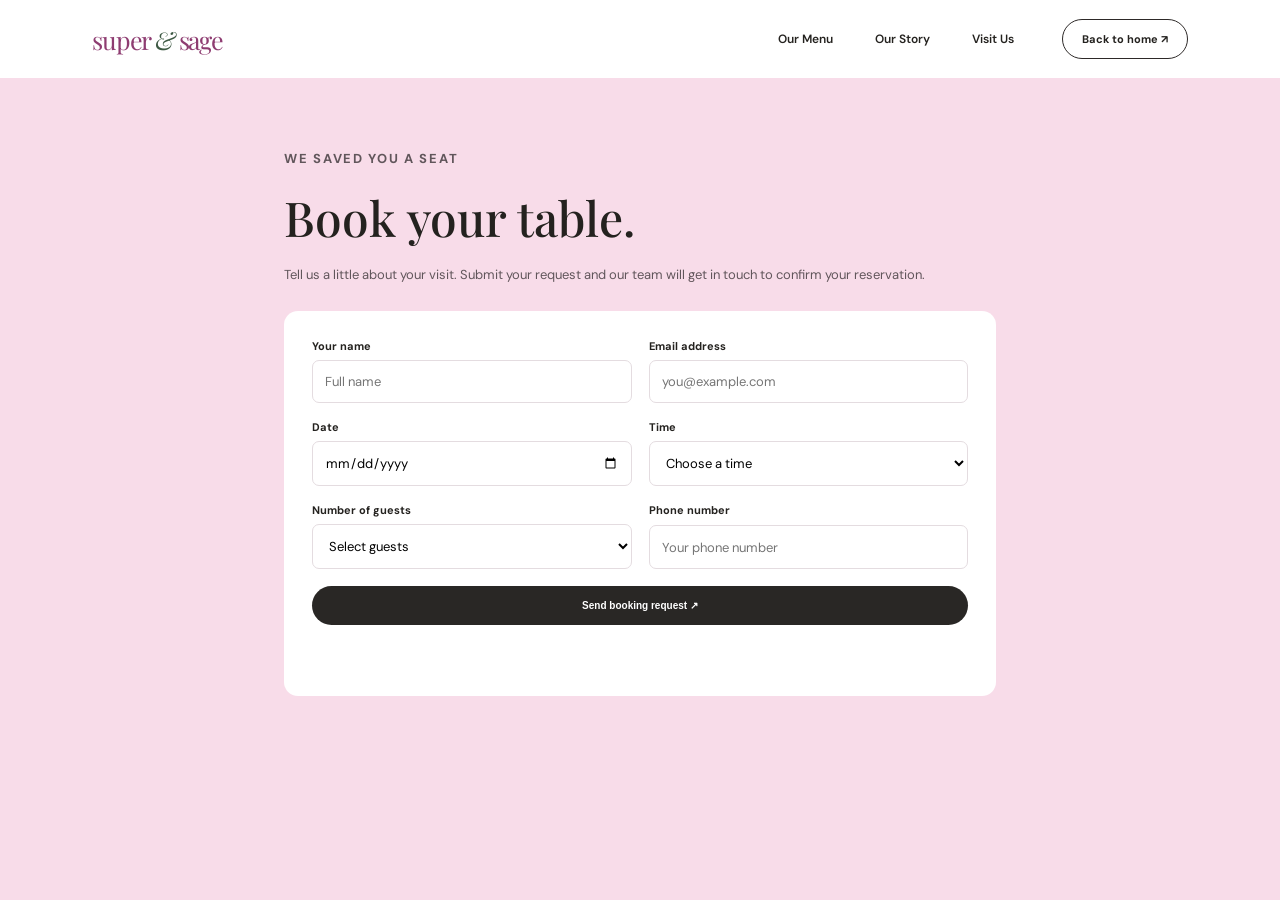
<file: booking.html>
<!DOCTYPE html>
<html lang="en">
<head>
    <meta charset="UTF-8">
    <meta name="viewport" content="width=device-width, initial-scale=1.0">
    <title>Book a Table | Super & Sage</title>
    <link rel="stylesheet" href="style.css">
</head>

<body class="inner-page">

<header class="site-header">
    <a class="brand" href="index.html">super <span>&</span> sage</a>

    <nav class="main-nav">
        <a href="index.html#menu">Our Menu</a>
        <a href="index.html#story">Our Story</a>
        <a href="index.html#visit">Visit Us</a>
    </nav>

    <a class="header-cta" href="index.html">Back to home ↗</a>
</header>

<main class="inner-wrap">

    <p class="eyebrow">We saved you a seat</p>

    <h1>Book your table.</h1>

    <p>
        Tell us a little about your visit.
        Submit your request and our team will get in touch
        to confirm your reservation.
    </p>

    <form class="booking-form" id="bookingForm">

        <label>
            Your name
            <input name="name" type="text"
                   placeholder="Full name" required>
        </label>

        <label>
            Email address
            <input name="email" type="email"
                   placeholder="you@example.com" required>
        </label>

        <label>
            Date
            <input name="date" type="date" required>
        </label>

        <label>
            Time
            <select name="time" required>
                <option value="">Choose a time</option>
                <option>12:00 PM</option>
                <option>1:00 PM</option>
                <option>2:00 PM</option>
                <option>6:00 PM</option>
                <option>7:00 PM</option>
                <option>8:00 PM</option>
            </select>
        </label>

        <label>
            Number of guests
            <select name="guests" required>
                <option value="">Select guests</option>
                <option>1</option>
                <option>2</option>
                <option>3</option>
                <option>4</option>
                <option>5</option>
                <option>6</option>
            </select>
        </label>

        <label>
            Phone number
            <input name="phone" type="tel"
                   placeholder="Your phone number" required>
        </label>

        <button class="button button-dark" type="submit">
            Send booking request ↗
        </button>

        <p class="form-message" id="formMessage"
           aria-live="polite"></p>

    </form>

</main>

<script src="app.js"></script>

</body>
</html>
</file>
<file: style.css>
@import url('https://fonts.googleapis.com/css2?family=DM+Sans:wght@400;500;600;700&family=Playfair+Display:ital,wght@0,500;0,600;0,700;1,500;1,600&display=swap');

:root {
    --pink: #f8dce9;
    --pink-deep: #efc9dc;
    --ink: #24221f;
    --muted: #6e6866;
    --green: #334b39;
    --cream: #f8f5ee;
}

* {
    box-sizing: border-box;
}

html {
    scroll-behavior: smooth;
}

body {
    margin: 0;
    color: var(--ink);
    background: #fff;
    font-family: 'DM Sans', Arial, sans-serif;
}

a {
    color: inherit;
    text-decoration: none;
}

/* HEADER */

.site-header {
    height: 78px;
    padding: 0 7.2%;
    display: flex;
    align-items: center;
    justify-content: space-between;
    background: #fff;
}

.brand {
    font-family: 'Playfair Display', Georgia, serif;
    font-size: 25px;
    letter-spacing: -1.2px;
    color: #8e3c71;
    white-space: nowrap;
}

.brand span {
    color: #3d5943;
    font-style: italic;
}

.main-nav {
    display: flex;
    gap: 42px;
    margin-left: auto;
    margin-right: 48px;
}

.main-nav a {
    font-size: 12px;
    font-weight: 600;
    transition: color .2s;
}

.main-nav a:hover,
.text-link:hover {
    color: #9b4d79;
}

.header-cta {
    border: 1px solid #2d2928;
    border-radius: 30px;
    padding: 12px 19px;
    font-size: 11px;
    font-weight: 700;
}

.header-cta span,
.button span,
.text-link span {
    margin-left: 9px;
}

.menu-toggle {
    display: none;
    border: 0;
    background: transparent;
    font-size: 24px;
}

/* HERO SECTION */

.hero {
    background: var(--pink);
    min-height: 445px;
    padding: 60px 7.2% 52px;
    display: grid;
    grid-template-columns: 1fr 1fr;
    align-items: center;
    gap: 6%;
    overflow: hidden;
}

.eyebrow {
    text-transform: uppercase;
    letter-spacing: 1.7px;
    font-size: 9px;
    font-weight: 700;
    color: #925077;
    margin: 0 0 15px;
}

.hero h1 {
    font: 500 clamp(42px, 5vw, 65px)/.99 'Playfair Display', Georgia, serif;
    letter-spacing: -2.2px;
    margin: 0 0 19px;
}

.hero h1 em {
    color: #9d4d78;
    font-weight: 500;
}

.hero-description {
    max-width: 390px;
    font-size: 13px;
    line-height: 1.8;
    color: #554c50;
    margin: 0 0 25px;
}

.hero-actions {
    display: flex;
    align-items: center;
    gap: 24px;
}

/* BUTTONS */

.button {
    display: inline-flex;
    align-items: center;
    justify-content: center;
    border-radius: 28px;
    padding: 14px 20px;
    font-size: 10px;
    font-weight: 700;
    transition: transform .2s, opacity .2s;
}

.button:hover {
    transform: translateY(-2px);
    opacity: .9;
}

.button-dark {
    color: #fff;
    background: #292725;
}

.text-link {
    font-size: 10px;
    font-weight: 700;
    border-bottom: 1px solid #8d777f;
    padding-bottom: 5px;
}

/* HERO IMAGE */

.hero-photo-wrap {
    position: relative;
    justify-self: end;
    width: min(100%, 475px);
}

.hero-photo {
    width: 100%;
    height: 310px;
    object-fit: cover;
    border-radius: 145px 145px 20px 20px;
    display: block;
}

.photo-note {
    position: absolute;
    left: -26px;
    bottom: -19px;
    padding: 13px 18px;
    border-radius: 10px;
    background: #f0d5e2;
    font: 12px/1.35 'Playfair Display', Georgia, serif;
    box-shadow: 0 8px 22px #583c4a18;
}

.photo-note span {
    font-family: 'DM Sans', sans-serif;
    font-size: 9px;
    text-transform: uppercase;
    letter-spacing: 1px;
    color: #8d4c70;
}

/* INTRODUCTION */

.intro-strip {
    padding: 22px 7.2%;
    display: flex;
    justify-content: space-between;
    align-items: center;
    gap: 30px;
    border-bottom: 1px solid #eee9e8;
}

.intro-strip p {
    margin: 0;
    font: 14px 'Playfair Display', Georgia, serif;
}

.tiny-star {
    color: #a65380;
    margin-right: 9px;
}

.intro-strip .intro-right {
    font: 10px 'DM Sans', sans-serif;
    color: var(--muted);
    max-width: 360px;
    text-align: right;
    line-height: 1.6;
}

/* MENU SECTION */

.menu-section {
    padding: 65px 7.2% 75px;
}

.section-heading {
    display: flex;
    justify-content: space-between;
    align-items: end;
    margin-bottom: 28px;
}

.section-heading h2 {
    font: 500 36px 'Playfair Display', Georgia, serif;
    letter-spacing: -.8px;
    margin: 0 0 7px;
}

.section-subtitle {
    margin: 0;
    color: var(--muted);
    font-size: 11px;
}

.menu-link {
    margin-bottom: 5px;
}

/* FOOD CARDS */

.food-grid {
    display: grid;
    grid-template-columns: repeat(3, 1fr);
    gap: 34px 22px;
}

.food-card {
    min-width: 0;
}

.food-card img {
    width: 100%;
    height: 195px;
    display: block;
    object-fit: cover;
    border-radius: 10px;
    transition: transform .35s;
}

.food-card:hover img {
    transform: translateY(-3px);
}

.food-title {
    display: flex;
    align-items: center;
    justify-content: space-between;
    margin-top: 13px;
}

.food-title h3 {
    font: 600 14px 'Playfair Display', Georgia, serif;
    margin: 0;
}

.food-title span {
    color: #a4507c;
    font-size: 13px;
}

.food-card p {
    font-size: 10px;
    line-height: 1.6;
    color: var(--muted);
    margin: 6px 0 0;
}

/* VISIT SECTION */

.visit-banner {
    margin: 0 7.2%;
    padding: 28px 35px;
    min-height: 130px;
    border-radius: 13px;
    background: var(--green);
    color: #fff;
    display: flex;
    align-items: center;
    justify-content: space-between;
}

.eyebrow.light {
    color: #d8c4b7;
    margin-bottom: 7px;
}

.visit-banner h2 {
    font: 500 27px 'Playfair Display', Georgia, serif;
    margin: 0;
}

.button-light {
    background: #fff;
    color: #282723;
}

/* BOTTOM INFORMATION */

.bottom-info {
    padding: 30px 7.2% 38px;
    display: flex;
    justify-content: space-between;
    gap: 25px;
    color: var(--muted);
    font-size: 10px;
}

.bottom-info p {
    margin: 0;
}

.bottom-info a {
    color: #8e3c71;
    font-weight: 700;
}

/* FOOTER */

footer {
    border-top: 1px solid #eee;
    padding: 23px 7.2%;
    display: flex;
    justify-content: space-between;
    align-items: center;
}

footer .brand {
    font-size: 21px;
}

footer p {
    color: #827a78;
    font-size: 9px;
}

/* BOOKING AND MENU PAGES */

.inner-page {
    min-height: 100vh;
    background: var(--pink);
}

.inner-wrap {
    max-width: 760px;
    margin: 70px auto;
    padding: 0 24px;
}

.inner-wrap h1 {
    font: 500 48px 'Playfair Display', Georgia, serif;
    margin: 8px 0 15px;
}

.inner-wrap p {
    color: #61565b;
    line-height: 1.7;
    font-size: 13px;
}

.booking-form {
    background: #fff;
    padding: 28px;
    border-radius: 14px;
    display: grid;
    grid-template-columns: 1fr 1fr;
    gap: 17px;
    margin-top: 25px;
}

.booking-form label {
    display: grid;
    gap: 7px;
    font-size: 11px;
    font-weight: 700;
}

.booking-form input,
.booking-form select {
    width: 100%;
    padding: 12px;
    border: 1px solid #e4dce0;
    border-radius: 7px;
    font: 13px 'DM Sans', sans-serif;
    background: white;
}

.booking-form button {
    border: 0;
    cursor: pointer;
    grid-column: 1 / -1;
}

.form-message {
    grid-column: 1 / -1;
    color: #334b39 !important;
    font-weight: 700;
}

.menu-page-grid {
    display: grid;
    grid-template-columns: repeat(2, 1fr);
    gap: 22px;
    margin-top: 30px;
}

.menu-page-grid img {
    width: 100%;
    height: 190px;
    object-fit: cover;
    border-radius: 10px;
}

/* TABLET AND MOBILE RESPONSIVENESS */

@media (max-width: 760px) {

    .site-header {
        height: 68px;
        padding: 0 5%;
    }

    .brand {
        font-size: 22px;
    }

    .main-nav {
        display: none;
        position: absolute;
        top: 68px;
        left: 0;
        right: 0;
        z-index: 5;
        background: white;
        padding: 22px 5%;
        margin: 0;
        flex-direction: column;
        gap: 20px;
        box-shadow: 0 8px 14px #0000000d;
    }

    .main-nav.open {
        display: flex;
    }

    .header-cta {
        margin-left: auto;
        margin-right: 14px;
        padding: 10px 13px;
    }

    .menu-toggle {
        display: block;
    }

    .hero {
        padding: 45px 6% 55px;
        grid-template-columns: 1fr;
        gap: 35px;
    }

    .hero h1 {
        font-size: 49px;
    }

    .hero-photo-wrap {
        justify-self: center;
        width: 92%;
    }

    .hero-photo {
        height: 260px;
    }

    .intro-strip {
        padding: 20px 6%;
        align-items: flex-start;
        flex-direction: column;
        gap: 10px;
    }

    .intro-strip .intro-right {
        text-align: left;
    }

    .menu-section {
        padding: 48px 6%;
    }

    .section-heading {
        align-items: flex-start;
        gap: 18px;
    }

    .section-heading h2 {
        font-size: 30px;
    }

    .food-grid {
        grid-template-columns: repeat(2, 1fr);
        gap: 26px 14px;
    }

    .food-card img {
        height: 155px;
    }

    .food-title h3 {
        font-size: 12px;
    }

    .visit-banner {
        margin: 0 6%;
        padding: 25px 20px;
        gap: 15px;
    }

    .visit-banner h2 {
        font-size: 22px;
    }

    .bottom-info {
        padding: 25px 6%;
        flex-direction: column;
    }

    footer {
        padding: 20px 6%;
    }
}

/* SMALL MOBILE SCREEN */

@media (max-width: 430px) {

    .header-cta {
        font-size: 9px;
    }

    .food-grid {
        grid-template-columns: 1fr 1fr;
    }

    .food-card img {
        height: 130px;
    }

    .food-title {
        align-items: flex-start;
    }

    .food-title h3 {
        max-width: 120px;
    }

    .section-heading {
        flex-direction: column;
    }

    .visit-banner {
        align-items: flex-start;
        flex-direction: column;
    }

    .booking-form {
        grid-template-columns: 1fr;
        padding: 20px;
    }

    .booking-form button,
    .form-message {
        grid-column: auto;
    }
}
</file>
